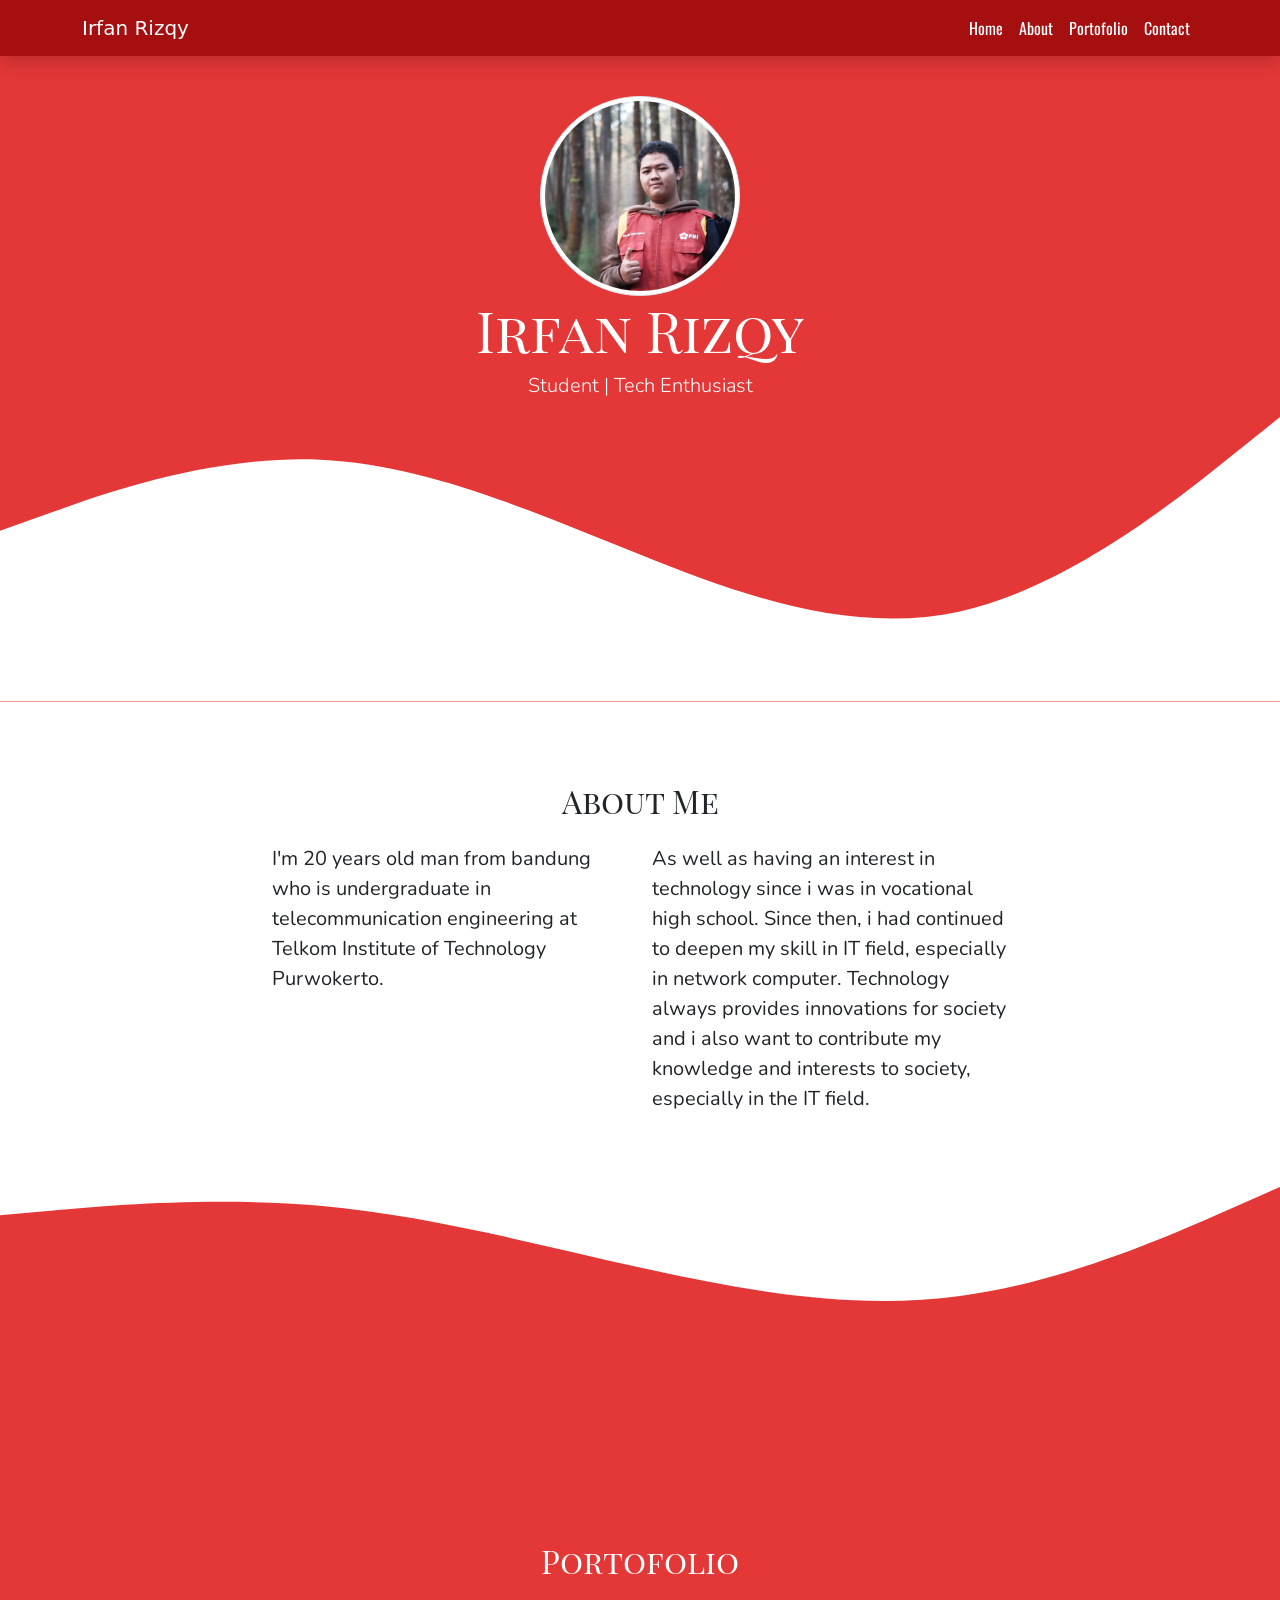
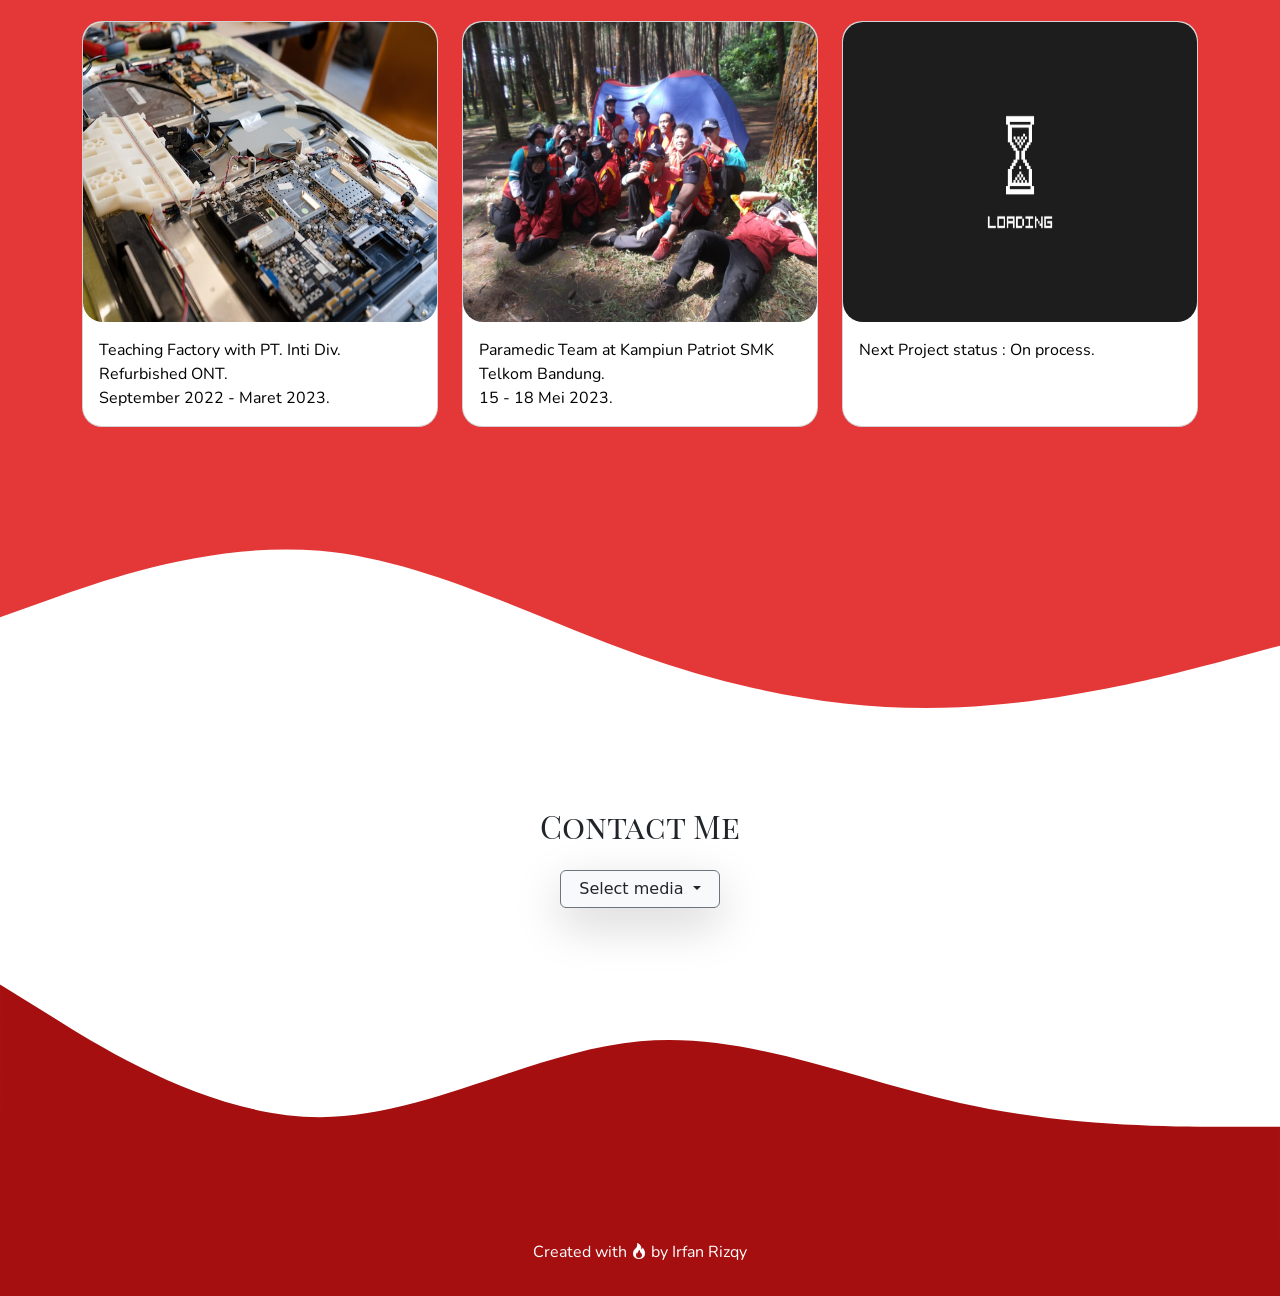
<file: index.html>
<!DOCTYPE html>
<html lang="en">
  <head>
    <title>Portofolio | Irfan Rizqy</title>
    <!-- Required meta tags -->
    <meta charset="utf-8" />
    <meta name="viewport" content="width=device-width, initial-scale=1, shrink-to-fit=no" />
    <link rel="stylesheet" href="style.css" />

    <!-- Bootstrap Icon -->
    <link
      rel="stylesheet"
      href="https://cdn.jsdelivr.net/npm/bootstrap-icons@1.10.5/font/bootstrap-icons.css"
    />
    <!-- Bootstrap CSS v5.2.1 -->
    <link
      href="https://cdn.jsdelivr.net/npm/bootstrap@5.2.1/dist/css/bootstrap.min.css"
      rel="stylesheet"
      integrity="sha384-iYQeCzEYFbKjA/T2uDLTpkwGzCiq6soy8tYaI1GyVh/UjpbCx/TYkiZhlZB6+fzT"
      crossorigin="anonymous"
    />

    <!-- Link google font -->
    <link rel="preconnect" href="https://fonts.googleapis.com" />
    <link rel="preconnect" href="https://fonts.gstatic.com" crossorigin />
    <link
      href="https://fonts.googleapis.com/css2?family=Oswald:wght@300&display=swap"
      rel="stylesheet"
    />
    <link
      href="https://fonts.googleapis.com/css2?family=Oswald:wght@300&family=Playfair+Display+SC&display=swap"
      rel="stylesheet"
    />
    <link href="https://fonts.googleapis.com/css2?family=Nunito&display=swap" rel="stylesheet" />
  </head>

  <body id="home">
    <header>
      <!-- navbar -->
      <nav class="navbar navbar-expand-lg navbar-dark shadow fixed-top">
        <div class="container">
          <a class="navbar-brand js-scroll-trigger" href="#">Irfan Rizqy</a>
          <button
            class="navbar-toggler"
            type="button"
            data-bs-toggle="collapse"
            data-bs-target="#navbarNav"
            aria-controls="navbarNav"
            aria-expanded="false"
            aria-label="Toggle navigation"
          >
            <span class="navbar-toggler-icon"></span>
          </button>
          <div class="collapse navbar-collapse" id="navbarNav">
            <ul class="navbar-nav ms-auto">
              <li class="nav-item">
                <a class="nav-link js-scroll-trigger active" aria-current="page" href="#home"
                  >Home</a
                >
              </li>
              <li class="nav-item">
                <a class="nav-link js-scroll-trigger active" href="#about">About</a>
              </li>
              <li class="nav-item">
                <a class="nav-link js-scroll-trigger active" href="#exp">Portofolio</a>
              </li>
              <li class="nav-item">
                <a class="nav-link js-scroll-trigger active" href="#contact">Contact</a>
              </li>
            </ul>
          </div>
        </div>
      </nav>
    </header>
    <!-- end of navbar -->
    <main>
      <!-- jumbotron -->
      <section class="jumbotron">
        <img src="./image/pp2.jpg" alt="irfan" class="rounded-circle img-thumbnail" />
        <h1 class="display-4">Irfan Rizqy</h1>
        <p class="lead">Student | Tech Enthusiast</p>
        <svg xmlns="http://www.w3.org/2000/svg" viewBox="0 0 1440 320">
          <path
            fill="#ffffff"
            fill-opacity="1"
            d="M0,128L60,106.7C120,85,240,43,360,48C480,53,600,107,720,154.7C840,203,960,245,1080,218.7C1200,192,1320,96,1380,48L1440,0L1440,320L1380,320C1320,320,1200,320,1080,320C960,320,840,320,720,320C600,320,480,320,360,320C240,320,120,320,60,320L0,320Z"
          ></path>
        </svg>
      </section>
      <!-- end of jumbotron -->

      <!-- About -->
      <section id="about">
        <div class="container text-center">
          <div class="row text-center mb-3">
            <div class="col"><h2>About Me</h2></div>
          </div>
          <div class="row justify-content-center fs-5">
            <div class="col-md-4">
              <p>
                I'm 20 years old man from bandung who is undergraduate in telecommunication
                engineering at Telkom Institute of Technology Purwokerto.
              </p>
            </div>
            <div class="col-md-4">
              <p>
                As well as having an interest in technology since i was in vocational high school.
                Since then, i had continued to deepen my skill in IT field, especially in network
                computer. Technology always provides innovations for society and i also want to
                contribute my knowledge and interests to society, especially in the IT field.
              </p>
            </div>
          </div>
        </div>
        <svg xmlns="http://www.w3.org/2000/svg" viewBox="0 0 1440 320">
          <path
            fill="#e43737"
            fill-opacity="1"
            d="M0,96L60,90.7C120,85,240,75,360,85.3C480,96,600,128,720,154.7C840,181,960,203,1080,186.7C1200,171,1320,117,1380,90.7L1440,64L1440,320L1380,320C1320,320,1200,320,1080,320C960,320,840,320,720,320C600,320,480,320,360,320C240,320,120,320,60,320L0,320Z"
          ></path>
        </svg>
      </section>
      <!-- End of about -->

      <!-- Experience -->
      <section id="exp">
        <div class="container">
          <div class="row text-center">
            <div class="col mt-5"><h2>Portofolio</h2></div>
          </div>
          <div class="row">
            <div class="col-md-4 mb-3">
              <div class="card">
                <img src="./image/project/project1.jpg" class="card-img-top" alt="project1" />
                <div class="card-body">
                  <p class="card-text">
                    Teaching Factory with PT. Inti Div. Refurbished ONT. <br />
                    September 2022 - Maret 2023.
                  </p>
                </div>
              </div>
            </div>
            <div class="col-md-4 mb-3">
              <div class="card">
                <img src="./image/project/project2.jpg" class="card-img-top" alt="project1" />
                <div class="card-body">
                  <p class="card-text">
                    Paramedic Team at Kampiun Patriot SMK Telkom Bandung. <br />
                    15 - 18 Mei 2023.
                  </p>
                </div>
              </div>
            </div>
            <div class="col-md-4 mb-3">
              <div class="card">
                <img src="./image/project/project3.jpg" class="card-img-top" alt="project1" />
                <div class="card-body">
                  <p class="card-text">
                    Next Project status : On process. <br />
                    <br />
                    <br />
                  </p>
                </div>
              </div>
            </div>
          </div>
        </div>
        <svg xmlns="http://www.w3.org/2000/svg" viewBox="0 0 1440 320">
          <path
            fill="#fff"
            fill-opacity="1"
            d="M0,160L60,138.7C120,117,240,75,360,85.3C480,96,600,160,720,202.7C840,245,960,267,1080,261.3C1200,256,1320,224,1380,208L1440,192L1440,320L1380,320C1320,320,1200,320,1080,320C960,320,840,320,720,320C600,320,480,320,360,320C240,320,120,320,60,320L0,320Z"
          ></path>
        </svg>
      </section>
      <!-- End of Experience -->

      <!-- Contact -->
      <section id="contact">
        <div class="container">
          <div class="row text-center mb-3">
            <div class="col">
              <h2>Contact Me</h2>
            </div>
          </div>
          <div class="row justify-content-center text-center">
            <div class="col-md-12">
              <div class="btn-group">
                <button
                  class="btn btn-secondary dropdown-toggle bg-light text-dark shadow-lg"
                  type="button"
                  data-bs-toggle="dropdown"
                  aria-expanded="false"
                >
                  Select media
                </button>
                <ul class="dropdown-menu w-100">
                  <li>
                    <a class="dropdown-item text-dark" href="https://instagram.com/irpanpakef"
                      ><i class="bi bi-instagram"></i> Instagram</a
                    >
                  </li>
                  <li>
                    <a class="dropdown-item text-dark" href="https://github.com/irfnrzqy"
                      ><i class="bi bi-github"></i> Github</a
                    >
                  </li>
                </ul>
              </div>
            </div>
          </div>
        </div>
      </section>
      <svg xmlns="http://www.w3.org/2000/svg" viewBox="0 0 1440 320">
        <path
          fill="#a50f0f"
          fill-opacity="1"
          d="M0,32L60,69.3C120,107,240,181,360,181.3C480,181,600,107,720,96C840,85,960,139,1080,165.3C1200,192,1320,192,1380,192L1440,192L1440,320L1380,320C1320,320,1200,320,1080,320C960,320,840,320,720,320C600,320,480,320,360,320C240,320,120,320,60,320L0,320Z"
        ></path>
      </svg>
      <!-- End of Contact -->
    </main>
    <!-- Footer -->
    <footer class="text-center pb-3">
      <p>Created with <i class="bi bi-fire"></i> by Irfan Rizqy</p>
    </footer>
    <!-- End of Footer -->
    <!-- Bootstrap JavaScript Libraries -->
    <script
      src="https://cdn.jsdelivr.net/npm/@popperjs/core@2.11.6/dist/umd/popper.min.js"
      integrity="sha384-oBqDVmMz9ATKxIep9tiCxS/Z9fNfEXiDAYTujMAeBAsjFuCZSmKbSSUnQlmh/jp3"
      crossorigin="anonymous"
    ></script>

    <script
      src="https://cdn.jsdelivr.net/npm/bootstrap@5.2.1/dist/js/bootstrap.min.js"
      integrity="sha384-7VPbUDkoPSGFnVtYi0QogXtr74QeVeeIs99Qfg5YCF+TidwNdjvaKZX19NZ/e6oz"
      crossorigin="anonymous"
    ></script>

    <script src="./asset/jquery/jquery.min.js" type="text/javascript"></script>

    <script src="script.js"></script>
  </body>
</html>
</file>
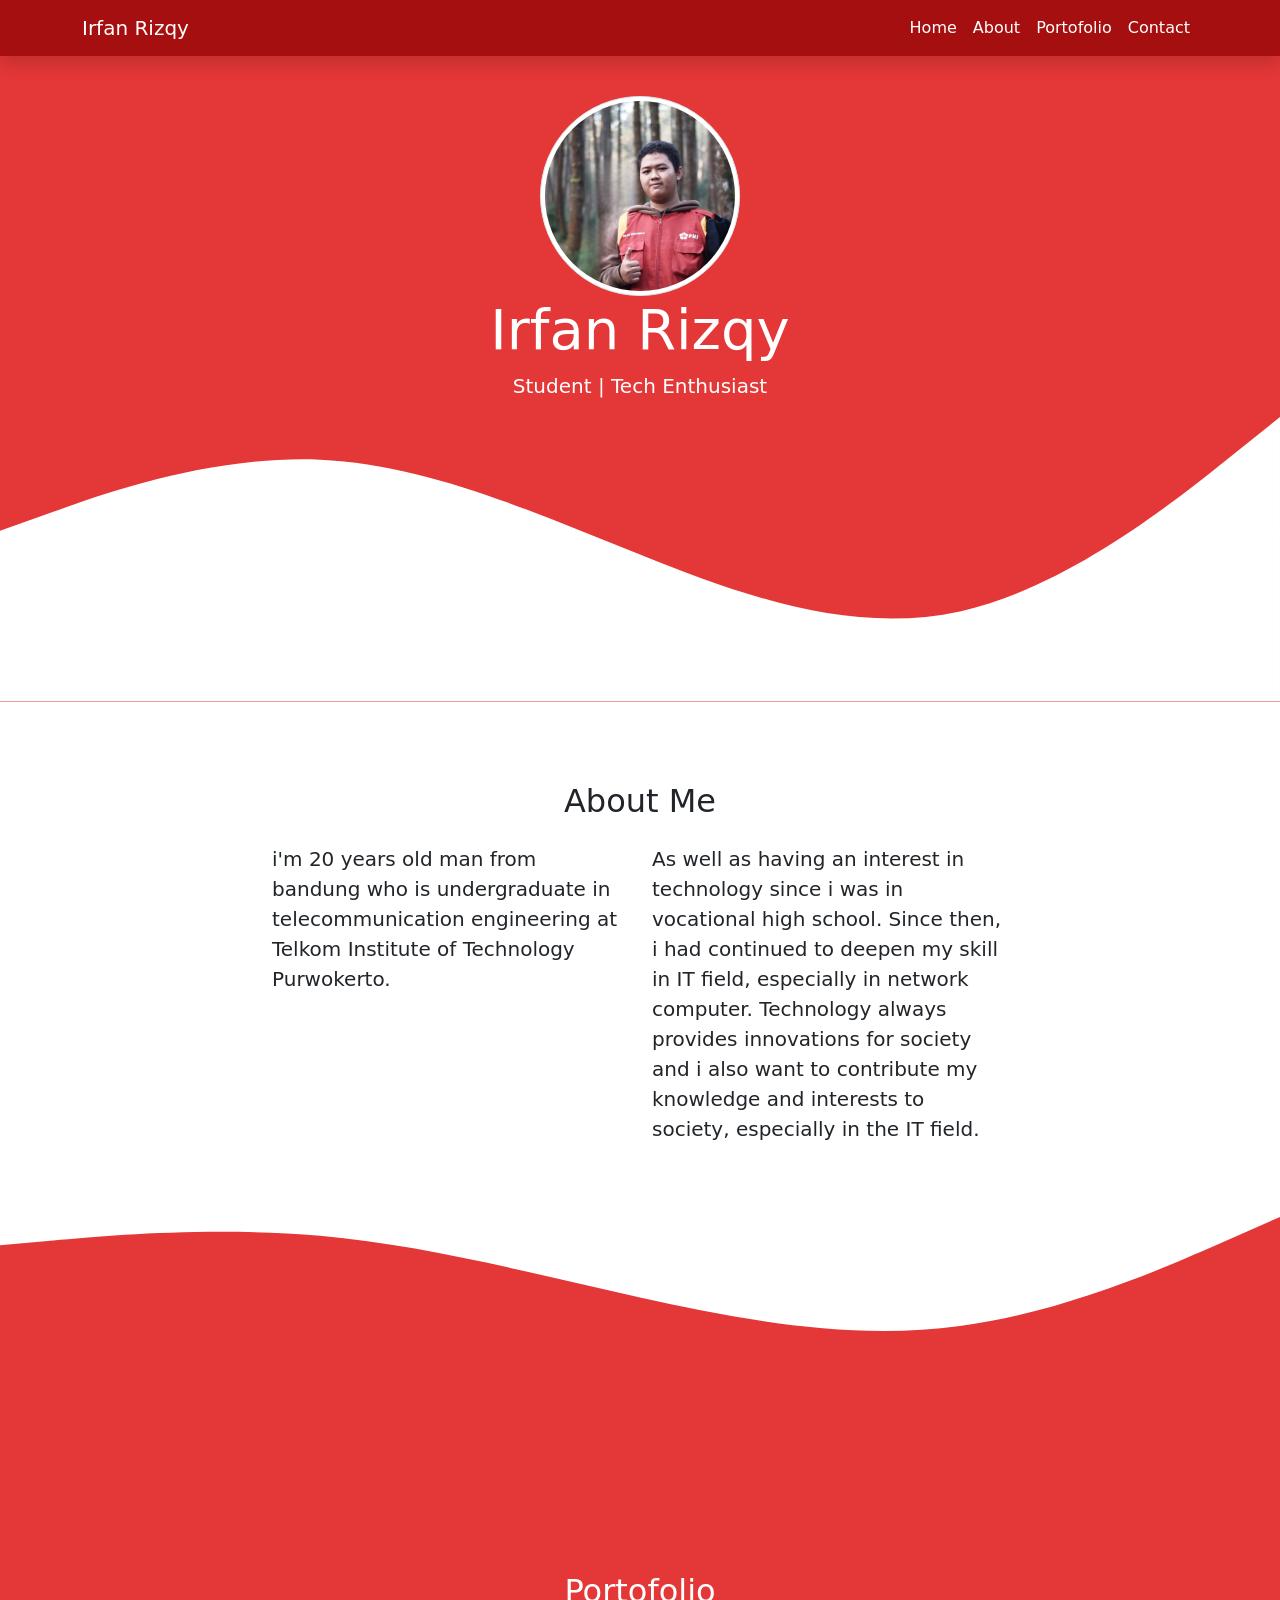
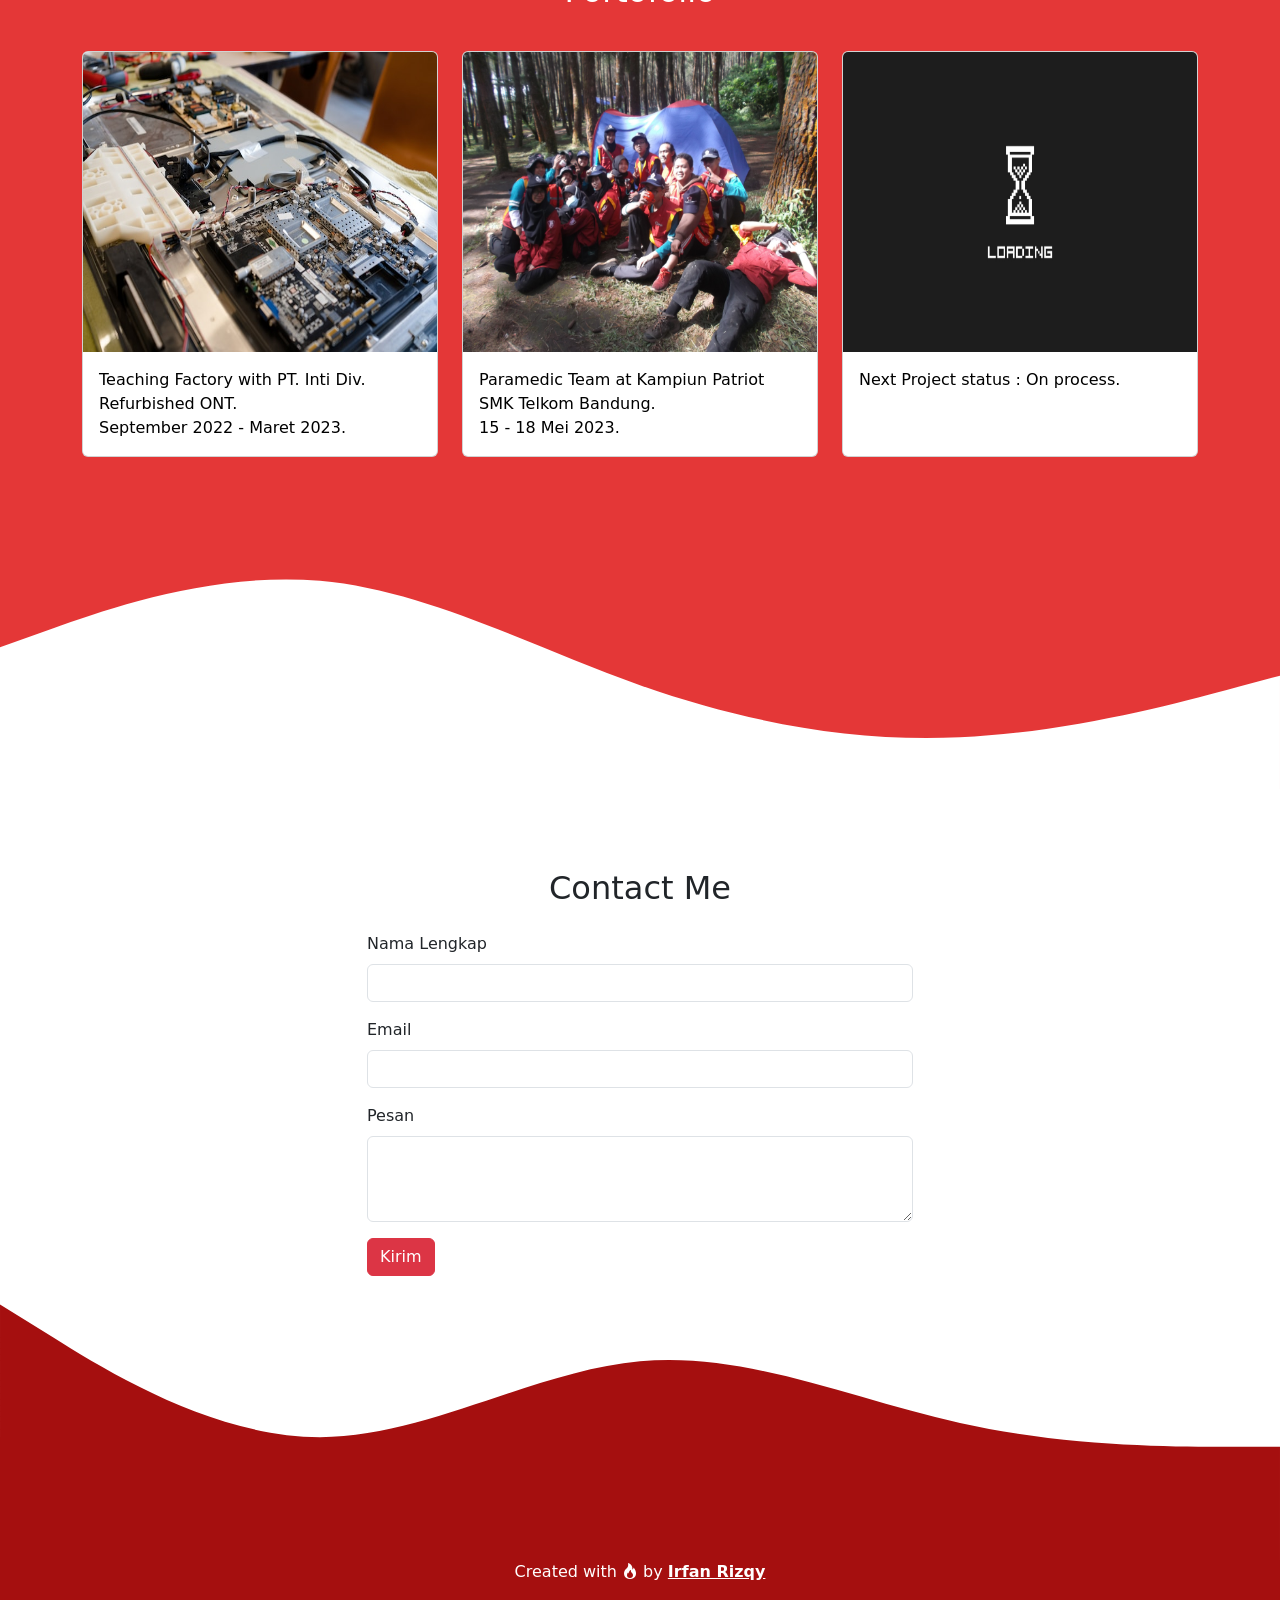
<file: portofolio.html>
<!DOCTYPE html>
<html lang="en">
  <head>
    <title>Portofolio | Irfan Rizqy</title>
    <!-- Required meta tags -->
    <meta charset="utf-8" />
    <meta name="viewport" content="width=device-width, initial-scale=1, shrink-to-fit=no" />
    <link rel="stylesheet" href="portofolio.css" />

    <!-- Bootstrap Icon -->
    <link
      rel="stylesheet"
      href="https://cdn.jsdelivr.net/npm/bootstrap-icons@1.10.5/font/bootstrap-icons.css"
    />
    <!-- Bootstrap CSS v5.2.1 -->
    <link
      href="https://cdn.jsdelivr.net/npm/bootstrap@5.2.1/dist/css/bootstrap.min.css"
      rel="stylesheet"
      integrity="sha384-iYQeCzEYFbKjA/T2uDLTpkwGzCiq6soy8tYaI1GyVh/UjpbCx/TYkiZhlZB6+fzT"
      crossorigin="anonymous"
    />
  </head>

  <body id="home">
    <header>
      <!-- navbar -->
      <nav class="navbar navbar-expand-lg navbar-dark shadow fixed-top">
        <div class="container">
          <a class="navbar-brand js-scroll-trigger" href="#">Irfan Rizqy</a>
          <button
            class="navbar-toggler"
            type="button"
            data-bs-toggle="collapse"
            data-bs-target="#navbarNav"
            aria-controls="navbarNav"
            aria-expanded="false"
            aria-label="Toggle navigation"
          >
            <span class="navbar-toggler-icon"></span>
          </button>
          <div class="collapse navbar-collapse" id="navbarNav">
            <ul class="navbar-nav ms-auto">
              <li class="nav-item">
                <a class="nav-link js-scroll-trigger active" aria-current="page" href="#home"
                  >Home</a
                >
              </li>
              <li class="nav-item">
                <a class="nav-link js-scroll-trigger active" href="#about">About</a>
              </li>
              <li class="nav-item">
                <a class="nav-link js-scroll-trigger active" href="#exp">Portofolio</a>
              </li>
              <li class="nav-item">
                <a class="nav-link js-scroll-trigger active" href="#contact">Contact</a>
              </li>
            </ul>
          </div>
        </div>
      </nav>
    </header>
    <!-- end of navbar -->
    <main>
      <!-- jumbotron -->
      <section class="jumbotron">
        <img src="image/pp2.jpg" alt="irfan" class="rounded-circle img-thumbnail" />
        <h1 class="display-4">Irfan Rizqy</h1>
        <p class="lead">Student | Tech Enthusiast</p>
        <svg xmlns="http://www.w3.org/2000/svg" viewBox="0 0 1440 320">
          <path
            fill="#ffffff"
            fill-opacity="1"
            d="M0,128L60,106.7C120,85,240,43,360,48C480,53,600,107,720,154.7C840,203,960,245,1080,218.7C1200,192,1320,96,1380,48L1440,0L1440,320L1380,320C1320,320,1200,320,1080,320C960,320,840,320,720,320C600,320,480,320,360,320C240,320,120,320,60,320L0,320Z"
          ></path>
        </svg>
      </section>
      <!-- end of jumbotron -->

      <!-- About -->
      <section id="about">
        <div class="container text-center">
          <div class="row text-center mb-3">
            <div class="col"><h2>About Me</h2></div>
          </div>
          <div class="row justify-content-center fs-5">
            <div class="col-md-4">
              <p>
                i'm 20 years old man from bandung who is undergraduate in telecommunication
                engineering at Telkom Institute of Technology Purwokerto.
              </p>
            </div>
            <div class="col-md-4">
              <p>
                As well as having an interest in technology since i was in vocational high school.
                Since then, i had continued to deepen my skill in IT field, especially in network
                computer. Technology always provides innovations for society and i also want to
                contribute my knowledge and interests to society, especially in the IT field.
              </p>
            </div>
          </div>
        </div>
        <svg xmlns="http://www.w3.org/2000/svg" viewBox="0 0 1440 320">
          <path
            fill="#e43737"
            fill-opacity="1"
            d="M0,96L60,90.7C120,85,240,75,360,85.3C480,96,600,128,720,154.7C840,181,960,203,1080,186.7C1200,171,1320,117,1380,90.7L1440,64L1440,320L1380,320C1320,320,1200,320,1080,320C960,320,840,320,720,320C600,320,480,320,360,320C240,320,120,320,60,320L0,320Z"
          ></path>
        </svg>
      </section>
      <!-- End of about -->

      <!-- Experience -->
      <section id="exp">
        <div class="container">
          <div class="row text-center">
            <div class="col mt-5"><h2>Portofolio</h2></div>
          </div>
          <div class="row">
            <div class="col-md-4 mb-3">
              <div class="card">
                <img src="image/project/project1.jpg" class="card-img-top" alt="project1" />
                <div class="card-body">
                  <p class="card-text">
                    Teaching Factory with PT. Inti Div. Refurbished ONT. <br />
                    September 2022 - Maret 2023.
                  </p>
                </div>
              </div>
            </div>
            <div class="col-md-4 mb-3">
              <div class="card">
                <img src="image/project/project2.jpg" class="card-img-top" alt="project1" />
                <div class="card-body">
                  <p class="card-text">
                    Paramedic Team at Kampiun Patriot SMK Telkom Bandung. <br />
                    15 - 18 Mei 2023.
                  </p>
                </div>
              </div>
            </div>
            <div class="col-md-4 mb-3">
              <div class="card">
                <img src="image/project/project3.jpg" class="card-img-top" alt="project1" />
                <div class="card-body">
                  <p class="card-text">
                    Next Project status : On process. <br />
                    <br />
                    <br />
                  </p>
                </div>
              </div>
            </div>
          </div>
        </div>
        <svg xmlns="http://www.w3.org/2000/svg" viewBox="0 0 1440 320">
          <path
            fill="#fff"
            fill-opacity="1"
            d="M0,160L60,138.7C120,117,240,75,360,85.3C480,96,600,160,720,202.7C840,245,960,267,1080,261.3C1200,256,1320,224,1380,208L1440,192L1440,320L1380,320C1320,320,1200,320,1080,320C960,320,840,320,720,320C600,320,480,320,360,320C240,320,120,320,60,320L0,320Z"
          ></path>
        </svg>
      </section>
      <!-- End of Experience -->

      <!-- Contact -->
      <section id="contact">
        <div class="container">
          <div class="row text-center mb-3">
            <div class="col">
              <h2>Contact Me</h2>
            </div>
          </div>
          <div class="row justify-content-center">
            <div class="col-md-6">
              <form action="mailto:irfanrizqy7@gmail.com" method="post" enctype="text/plain">
                <div class="mb-3">
                  <label for="name" class="form-label">Nama Lengkap</label>
                  <input type="text" class="form-control" id="name" aria-describedby="name" />
                </div>
                <div class="mb-3">
                  <label for="email" class="form-label">Email</label>
                  <input type="email" class="form-control" id="email" aria-describedby="email" />
                </div>
                <div class="mb-3">
                  <label for="pesan" class="form-label">Pesan</label>
                  <textarea class="form-control" id="pesan" rows="3"></textarea>
                </div>
                <button type="submit" class="btn btn-danger">Kirim</button>
              </form>
            </div>
          </div>
        </div>
      </section>
      <svg xmlns="http://www.w3.org/2000/svg" viewBox="0 0 1440 320">
        <path
          fill="#a50f0f"
          fill-opacity="1"
          d="M0,32L60,69.3C120,107,240,181,360,181.3C480,181,600,107,720,96C840,85,960,139,1080,165.3C1200,192,1320,192,1380,192L1440,192L1440,320L1380,320C1320,320,1200,320,1080,320C960,320,840,320,720,320C600,320,480,320,360,320C240,320,120,320,60,320L0,320Z"
        ></path>
      </svg>
      <!-- End of Contact -->
    </main>
    <!-- Footer -->
    <footer class="text-center pb-3">
      <p>
        Created with <i class="bi bi-fire"></i> by
        <a href="https://instagram.com/irpanpakef">Irfan Rizqy</a>
      </p>
    </footer>
    <!-- End of Footer -->
    <!-- Bootstrap JavaScript Libraries -->
    <script
      src="https://cdn.jsdelivr.net/npm/@popperjs/core@2.11.6/dist/umd/popper.min.js"
      integrity="sha384-oBqDVmMz9ATKxIep9tiCxS/Z9fNfEXiDAYTujMAeBAsjFuCZSmKbSSUnQlmh/jp3"
      crossorigin="anonymous"
    ></script>

    <script
      src="https://cdn.jsdelivr.net/npm/bootstrap@5.2.1/dist/js/bootstrap.min.js"
      integrity="sha384-7VPbUDkoPSGFnVtYi0QogXtr74QeVeeIs99Qfg5YCF+TidwNdjvaKZX19NZ/e6oz"
      crossorigin="anonymous"
    ></script>

    <script
      src="http://ajax.googleapis.com/ajax/libs/jquery/1.7.1/jquery.min.js"
      type="text/javascript"
    ></script>

    <script src="portofolio.js"></script>
  </body>
</html>
</file>
<file: style.css>
nav {
  background-color: #a50f0f;
}

section {
  padding-top: 5rem;
}

h1 {
  font-family: "Playfair Display SC", serif;
}

h2 {
  font-family: "Playfair Display SC", serif;
}

p .lead {
  font-family: "oswald", sans-serif;
}

p {
  font-family: "Nunito", sans-serif;
}

.nav-link {
  font-family: "oswald", sans-serif;
}

#contact {
  padding: 3rem;
}

.jumbotron {
  padding-top: 6rem;
  background-color: #e43737;
  text-align: center;
  color: #ffffff;
}

.jumbotron img {
  width: 200px;
}

#about p {
  text-align: start;
}

#exp {
  background-color: #e43737;
  color: #ffffff;
  /* padding-top: 3rem; */
}

#exp .row {
  margin-bottom: 2rem;
}

#exp .card {
  color: black;
  border-radius: 20px;
}

#exp img {
  width: auto;
  height: 300px;
  border-radius: 20px;
}

.btn {
  min-width: 160px;
  background-color: black;
}

.dropdown-menu {
  transition: all 0.5s ease;
}

#contact .bi {
  margin-right: 15px;
  font-weight: bolder;
}

.bi-instagram {
  color: #c13584;
}

footer {
  background-color: #a50f0f;
  color: white;
}

footer a {
  color: white;
  font-weight: bold;
}
</file>
<file: portofolio.css>
nav {
  background-color: #a50f0f;
}

section {
  padding-top: 5rem;
}

.jumbotron {
  padding-top: 6rem;
  background-color: #e43737;
  text-align: center;
  color: #ffffff;
}

.jumbotron img {
  width: 200px;
}

#about p {
  text-align: start;
}

#exp {
  background-color: #e43737;
  color: #ffffff;
}

#exp .row {
  margin-bottom: 2rem;
}

#exp .card {
  color: black;
}

#exp img {
  width: auto;
  height: 300px;
}

footer {
  background-color: #a50f0f;
  color: white;
}

footer a {
  color: white;
  font-weight: bold;
}
</file>
